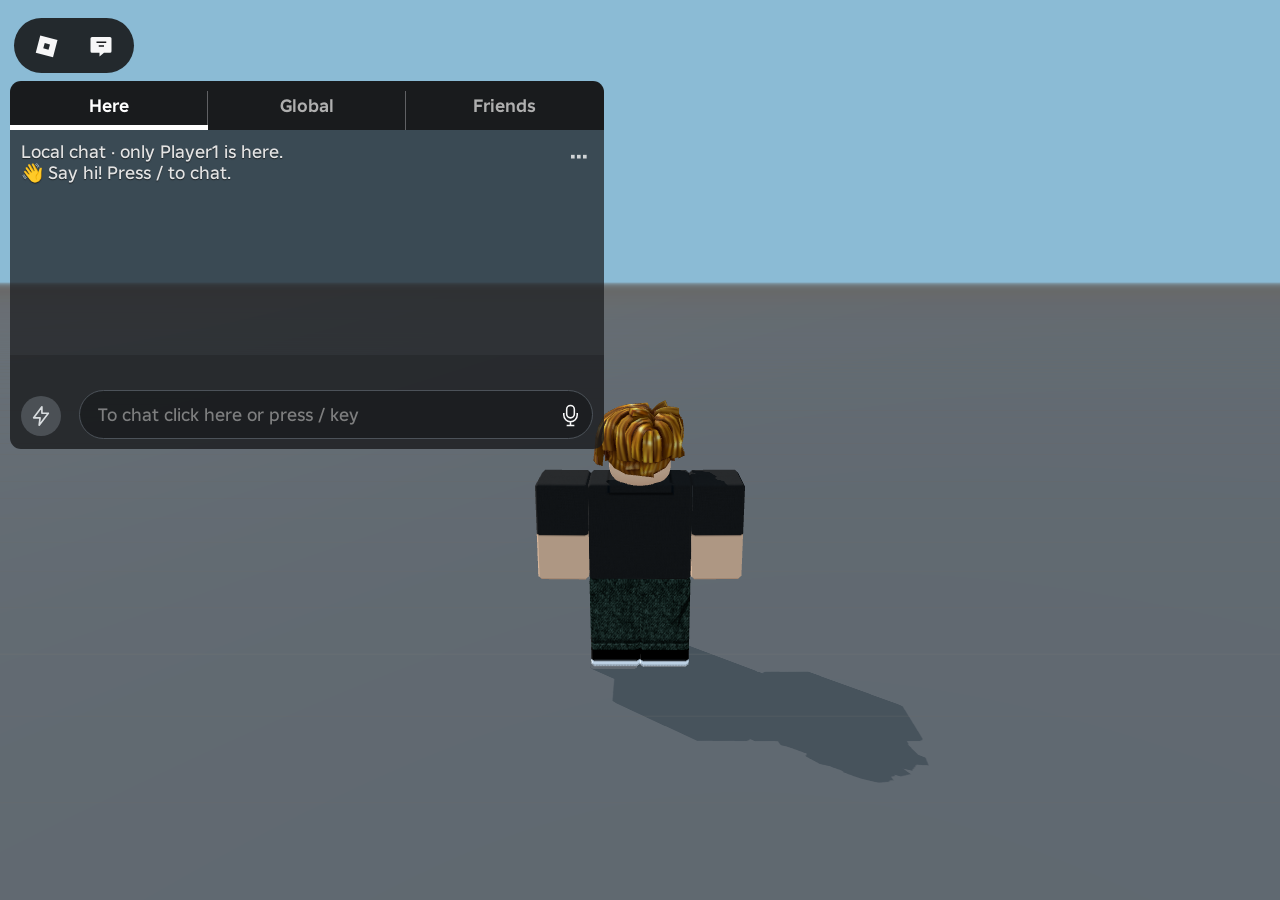
<file: index.html>
<!doctype html>
<html lang="en"><head><meta charset="utf-8"><meta name="viewport" content="width=device-width,initial-scale=1"><title>Rooblox · Player1</title><link rel="stylesheet" href="./ui.css"><script type="importmap">{"imports":{"three":"./vendor/three.module.js","three/addons/":"./vendor/addons/"}}</script></head><body>
<nav class="topbar" aria-label="Game controls"><button id="roblox-menu" aria-label="Open Roblox menu" aria-expanded="false"><svg viewBox="0 0 32 32" aria-hidden="true"><path fill="currentColor" fill-rule="evenodd" d="M7 2 30 8 24 31 1 25ZM13 12 11 19 18 21 20 14Z"/></svg></button><button id="chat-toggle" aria-label="Toggle chat" aria-expanded="true"><svg viewBox="0 0 32 32" aria-hidden="true"><path fill="currentColor" d="M4 4h24a2 2 0 0 1 2 2v17a2 2 0 0 1-2 2h-8l-6 5v-5H4a2 2 0 0 1-2-2V6a2 2 0 0 1 2-2Z"/><path stroke="#191b1d" stroke-width="2" d="M10 11h13M13 16h7"/></svg></button></nav>
<section id="chat-panel" aria-label="Chat" class="chat-panel"><div class="chat-tabs" role="tablist" aria-label="Chat channels"><button role="tab" aria-selected="true" id="here-tab">Here</button><button role="tab" aria-selected="false" aria-disabled="true" title="Global chat is unavailable in this local session">Global</button><button role="tab" aria-selected="false" aria-disabled="true" title="Friends chat is unavailable in this local session">Friends</button></div>
<div class="chat-body"><button id="chat-options" aria-label="Chat options" aria-expanded="false">•••</button><div id="chat-options-menu" hidden><button id="clear-chat">Clear local history</button></div><div id="messages" role="log" aria-live="polite" aria-relevant="additions text" tabindex="0"></div><button id="latest-message" hidden>↓ New messages</button></div>
<div class="chat-footer"><button class="summary-icon" disabled aria-label="Chat summaries unavailable" title="Chat summaries are not available in the local test"><svg viewBox="0 0 24 24" aria-hidden="true"><path d="m13 2-9 12h7l-1 8 10-13h-7Z" fill="none" stroke="currentColor" stroke-width="1.8" stroke-linejoin="round"/></svg></button><form id="chat-form"><input id="chat-input" aria-label="Chat message" autocomplete="off" spellcheck="false" placeholder="To chat click here or press / key" maxlength="200"><button class="mic-icon" type="button" disabled aria-label="Voice chat unavailable" title="Voice chat is not available in the local test"><svg viewBox="0 0 24 24" aria-hidden="true"><rect x="8" y="2" width="8" height="13" rx="4" fill="none" stroke="currentColor" stroke-width="1.6"/><path d="M5 10v2a7 7 0 0 0 14 0v-2M12 19v4M8 23h8" fill="none" stroke="currentColor" stroke-width="1.6"/></svg></button></form></div></section>
<div id="bubble-layer" aria-hidden="true"></div><div id="lock-cursor" hidden aria-hidden="true">⊕</div>
<div id="menu-overlay" hidden><section id="menu-dialog" role="dialog" aria-modal="true" aria-labelledby="menu-title" tabindex="-1"><header><h1 id="menu-title">Rooblox</h1><button id="menu-close" aria-label="Close menu">×</button></header><div class="menu-tabs" role="tablist"><button data-menu-tab="people" role="tab" aria-selected="true">People</button><button data-menu-tab="settings" role="tab" aria-selected="false">Settings</button><button data-menu-tab="help" role="tab" aria-selected="false">Help</button><button data-menu-tab="animations" role="tab" aria-selected="false">Animation test</button></div>
<div id="people-page" class="menu-page"><div class="player-row"><span class="player-avatar">P</span><div><strong>Player1</strong><small>@Player1</small></div><span class="you-badge">You</span></div><p class="muted">Local baseplate session</p></div>
<div id="settings-page" class="menu-page" hidden><label class="setting-row"><span>Shift Lock Switch</span><input id="allow-lock" type="checkbox" checked></label><label class="setting-row"><span>Mouse sensitivity</span><input id="sensitivity" type="range" min="0.1" max="4" step="0.1" value="1"><output id="sensitivity-value">1.0</output></label><button id="lock" aria-pressed="false">Enable shift lock</button><button id="copy">Copy settings</button><div class="stats"><span>Walk speed</span><span id="walk-speed"></span><span>Jump height setting</span><span id="jump-height"></span><span>Gravity</span><span id="gravity"></span><span>Health</span><span id="health">100 / 100</span></div></div>
<div id="help-page" class="menu-page" hidden><dl><dt>Move</dt><dd>W A S D or arrow keys</dd><dt>Jump</dt><dd>Space · hold to jump again after landing</dd><dt>Look</dt><dd>Hold right mouse and drag; swipe on touch</dd><dt>Zoom</dt><dd>Mouse wheel</dd><dt>Shift lock</dt><dd>Left or right Shift · look with the mouse</dd><dt>Chat</dt><dd>/ to type · Enter to send · Escape to stop typing</dd><dt>Emotes</dt><dd>/e wave, point, dance, dance1, dance2, dance3, laugh, cheer</dd><dt>Menu</dt><dd>Escape or the Roblox icon</dd></dl></div>
<div id="animations-page" class="menu-page" hidden><label for="animation">Default R6 animations</label><select id="animation"><option value="auto">Automatic movement</option></select><div class="row"><button id="play">Play</button><button id="stop-preview">Return to automatic</button></div><p id="state" role="status">Idle</p><p class="muted">Movement interrupts previews. Climb, sit, and tools are animation tests on this flat baseplate.</p></div>
<footer><button id="reset">Reset Character</button><button id="resume">Resume</button></footer></section></div>
<div id="reset-overlay" hidden><section role="alertdialog" aria-modal="true" aria-labelledby="reset-title"><h2 id="reset-title">Reset your character?</h2><p>You will return to the baseplate spawn.</p><div class="row"><button id="cancel-reset">Cancel</button><button id="confirm-reset">Reset</button></div></section></div>
<div id="touch"><span></span><button data-key="KeyW" aria-label="Forward">↑</button><span></span><button data-key="KeyA" aria-label="Left">←</button><button data-key="KeyS" aria-label="Backward">↓</button><button data-key="KeyD" aria-label="Right">→</button></div><button id="jump" aria-label="Jump">↑</button><div id="respawn-status" hidden role="status">Respawning…</div><div id="loading" role="status">Loading Rooblox…</div><script type="module" src="./game.js"></script></body></html>
</file>
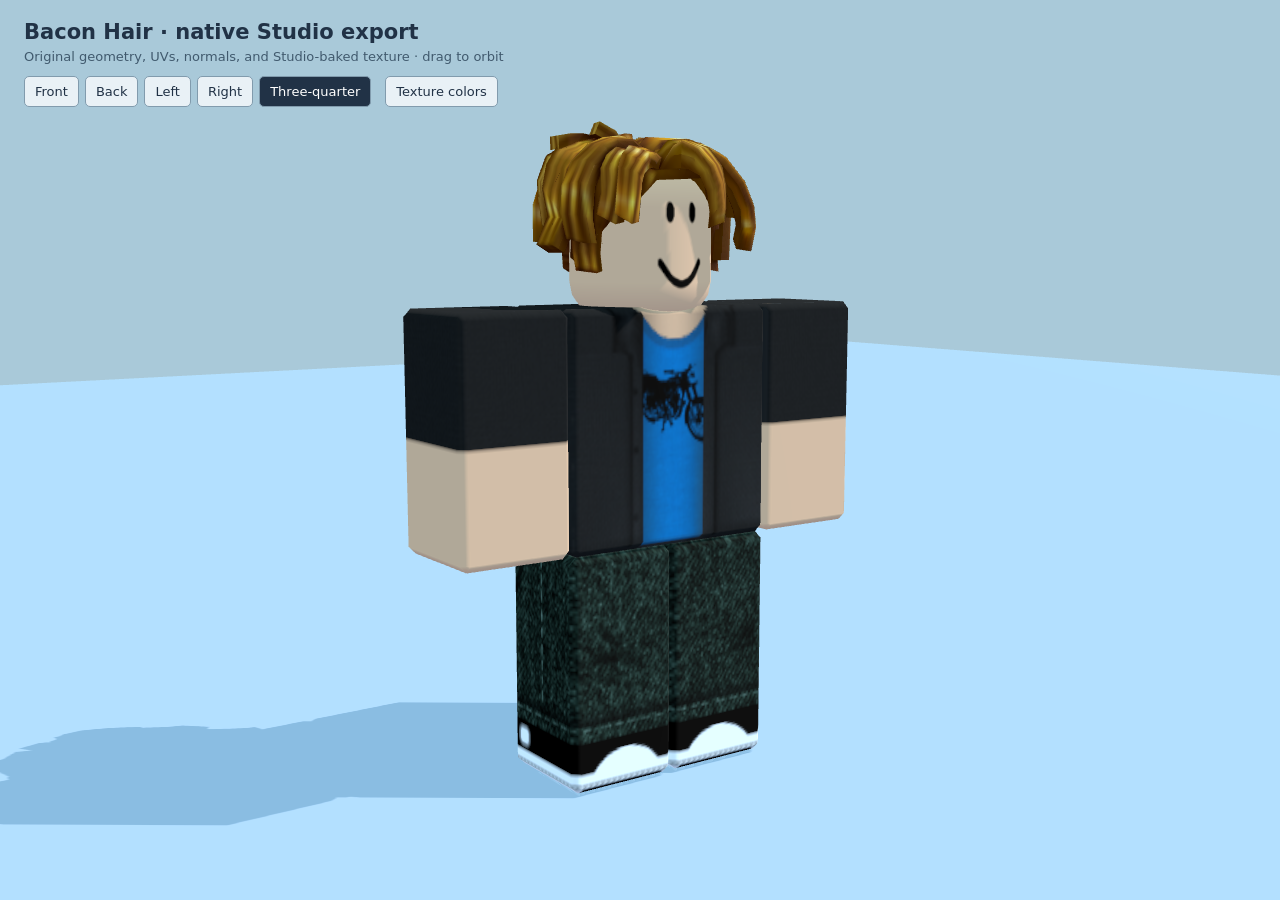
<file: viewer.html>
<!doctype html>
<html lang="en">
<head>
  <meta charset="utf-8"><meta name="viewport" content="width=device-width,initial-scale=1">
  <title>Native Studio bacon avatar</title>
  <style>
    *{box-sizing:border-box}body{margin:0;font-family:system-ui,sans-serif;background:#c9dce7;color:#213246}
    canvas{display:block;width:100vw;height:100dvh}.info{position:absolute;top:20px;left:24px;right:24px}
    h1{font-size:21px;font-weight:600;margin:0 0 4px}p{font-size:13px;margin:5px 0}.controls{display:flex;flex-wrap:wrap;gap:6px;margin-top:12px}
    button{font:inherit;font-size:13px;border:1px solid #819bad;border-radius:5px;background:#e9f1f6;color:#213246;padding:7px 10px;cursor:pointer}
    button[aria-pressed=true]{background:#213246;color:#fff}#texture-toggle{margin-left:8px}#status{color:#415a6e}
  </style>
  <script type="importmap">{"imports":{"three":"./vendor/three.module.js","three/addons/":"./vendor/addons/"}}</script>
</head>
<body>
  <div class="info"><h1>Bacon Hair · native Studio export</h1><p id="status" role="status">Loading…</p>
    <div class="controls" aria-label="Reference camera angles">
      <button data-view="front">Front</button><button data-view="back">Back</button><button data-view="left">Left</button><button data-view="right">Right</button><button data-view="three-quarter" aria-pressed="true">Three-quarter</button>
      <button id="texture-toggle" aria-pressed="false">Texture colors</button>
    </div>
  </div>
  <script type="module">
    import * as THREE from 'three';
    import { OrbitControls } from 'three/addons/controls/OrbitControls.js';
    import { loadBacon } from './load-bacon.js';
    const reference=await fetch('./assets/studio-reference.json').then(r=>r.json());
    const scene=new THREE.Scene();scene.background=new THREE.Color(0xa9c9d9);
    const camera=new THREE.PerspectiveCamera(35,innerWidth/innerHeight,.1,100);
    const renderer=new THREE.WebGLRenderer({antialias:true,alpha:true});renderer.setPixelRatio(Math.min(devicePixelRatio,3));renderer.setSize(innerWidth,innerHeight);
    renderer.shadowMap.enabled=true;renderer.shadowMap.type=THREE.PCFSoftShadowMap;document.body.append(renderer.domElement);
    const controls=new OrbitControls(camera,renderer.domElement);controls.enableDamping=true;controls.minDistance=5;controls.maxDistance=25;controls.maxPolarAngle=Math.PI*.49;
    const hemi=new THREE.HemisphereLight(0xa3e0ff,0x7699c4,3.5);scene.add(hemi);
    const ambient=new THREE.AmbientLight(0xffffff,.7);scene.add(ambient);
    const sun=new THREE.DirectionalLight(0xffffff,2.0);sun.position.fromArray(reference.lighting.sunDirection).multiplyScalar(30);sun.castShadow=true;
    sun.shadow.mapSize.set(2048,2048);sun.shadow.camera.left=-7;sun.shadow.camera.right=7;sun.shadow.camera.top=8;sun.shadow.camera.bottom=-7;sun.shadow.normalBias=.015;scene.add(sun);
    const floor=new THREE.Mesh(new THREE.PlaneGeometry(80,80),new THREE.MeshStandardMaterial({color:0xaab9c7,roughness:1}));floor.rotation.x=-Math.PI/2;floor.position.y=-.02;floor.receiveShadow=true;scene.add(floor);
    function setView(name){const view=reference.views[name];camera.position.fromArray(view.position);camera.fov=view.fov;camera.updateProjectionMatrix();controls.target.fromArray(view.target);controls.update();document.querySelectorAll('[data-view]').forEach(b=>b.setAttribute('aria-pressed',String(b.dataset.view===name)));}
    document.querySelectorAll('[data-view]').forEach(b=>b.addEventListener('click',()=>setView(b.dataset.view)));setView('three-quarter');
    try{
      const bacon=await loadBacon(scene);const meshes=[];
      bacon.avatar.traverse(o=>{if(o.isMesh){meshes.push(o);o.material.map.anisotropy=renderer.capabilities.getMaxAnisotropy();o.material.map.needsUpdate=true;o.userData.litMaterial=o.material;o.userData.textureMaterial=new THREE.MeshBasicMaterial({map:o.material.map,side:o.material.side});}});
      document.getElementById('texture-toggle').addEventListener('click',()=>{const button=document.getElementById('texture-toggle');const unlit=button.getAttribute('aria-pressed')!=='true';button.setAttribute('aria-pressed',String(unlit));meshes.forEach(m=>m.material=unlit?m.userData.textureMaterial:m.userData.litMaterial);});
      document.getElementById('status').textContent='Original geometry, UVs, normals, and Studio-baked texture · drag to orbit';
      window.baconPreview={scene,camera,renderer,controls,bacon,meshes,floor,setView,reference,THREE};window.avatarReady=true;
    }catch(error){document.getElementById('status').textContent=error.message;console.error(error);}
    addEventListener('resize',()=>{camera.aspect=innerWidth/innerHeight;camera.updateProjectionMatrix();renderer.setSize(innerWidth,innerHeight);});
    renderer.setAnimationLoop(()=>{controls.update();renderer.render(scene,camera);});
  </script>
</body>
</html>
</file>
<file: ui.css>
@font-face{font-family:BuilderSans;src:url('./assets/fonts/BuilderSans-Medium.otf') format('opentype');font-weight:500;font-display:swap}@font-face{font-family:BuilderSans;src:url('./assets/fonts/BuilderSans-Bold.otf') format('opentype');font-weight:700;font-display:swap}
*{box-sizing:border-box;-webkit-tap-highlight-color:transparent}body{margin:0;overflow:hidden;background:#8bbbd5;color:#f7f7f8;font:500 18px BuilderSans,Arial,sans-serif}button,input,select{font:inherit}button{color:inherit;border:0;cursor:pointer}button:disabled,button[aria-disabled=true]{cursor:default}button:focus-visible,input:focus-visible,select:focus-visible{outline:2px solid white;outline-offset:2px}[hidden]{display:none!important}canvas{display:block;touch-action:none;width:100vw;height:100dvh}svg{display:block;width:100%;height:100%}
.topbar{position:fixed;top:18px;left:14px;width:120px;height:55px;border-radius:35px;display:flex;align-items:center;justify-content:center;background:#191b1de8;z-index:20;gap:8px}.topbar button{width:46px;height:44px;background:transparent;border-radius:50%;padding:9px}.topbar button:hover{background:#ffffff20}.topbar button:first-child{padding:10px}.topbar button:nth-child(2){padding:10px}
.chat-panel{position:fixed;left:10px;top:81px;width:min(594px,calc(100vw - 20px));height:min(368px,calc(100dvh - 176px));border-radius:11px;overflow:hidden;z-index:15;display:flex;flex-direction:column}.chat-tabs{display:flex;flex:none;height:49px;background:#191b1d}.chat-tabs button{position:relative;width:33.3333%;background:transparent;color:#afafaf;font-weight:700}.chat-tabs button:before{content:'';position:absolute;right:0;top:10px;bottom:0;width:1px;background:#606164}.chat-tabs button:last-child:before{display:none}.chat-tabs [aria-selected=true]{color:white}.chat-tabs [aria-selected=true]:after{content:'';position:absolute;height:5px;bottom:0;left:0;right:0;background:#fff}.chat-body{position:relative;flex:1;min-height:0;background:rgba(25,27,29,.7)}#messages{height:100%;overflow-y:auto;padding:11px 11px 12px;scrollbar-width:thin;scrollbar-color:#8a8d90 transparent;text-shadow:0 1px 1px #0008;line-height:21px;overflow-wrap:anywhere}#messages .message{margin:0}.message.system{color:#e3e3e3}.message .name{color:#ff8f1c}#chat-options{position:absolute;top:15px;right:13px;padding:0 3px;background:transparent;color:#d0d4d6;font-size:16px;z-index:1}#chat-options-menu{position:absolute;right:8px;top:38px;z-index:4;background:#191b1d;border-radius:8px;padding:6px;box-shadow:0 3px 14px #0005}#chat-options-menu button{background:transparent;padding:8px;font-size:14px}#latest-message{position:absolute;bottom:5px;left:50%;transform:translateX(-50%);background:#191b1d;border-radius:20px;padding:5px 12px;font-size:13px}
.chat-footer{height:94px;flex:none;display:flex;gap:18px;align-items:flex-end;padding:0 11px 10px;background:rgba(25,27,29,.8)}.summary-icon{width:40px;height:40px;flex:none;padding:9px;border-radius:50%;background:#4b5055;color:#d8dcdf;margin-bottom:3px}#chat-form{border:1px solid #4c5259;background:#191b1dbd;border-radius:26px;display:flex;align-items:center;height:49px;flex:1;min-width:0}#chat-input{padding:0 18px;min-width:0;flex:1;width:100%;color:white;background:transparent;border:0;outline:none;caret-color:white}#chat-input::placeholder{color:#b2b2b2;opacity:.65}#chat-form:focus-within{border-color:#c9cbd0}.mic-icon{width:43px;height:38px;background:transparent;padding:7px 10px;flex:none;color:#f7f7f8}.chat-tabs button[aria-disabled=true]:hover{background:#ffffff08}
#bubble-layer{position:fixed;inset:0;pointer-events:none;z-index:10}.bubble-stack{position:absolute;transform:translate(-50%,-100%);display:flex;flex-direction:column;align-items:center;gap:6px;max-width:260px}.bubble{color:#393b3d;background:#fafafae6;border-radius:14px;padding:10px 14px;font-size:20px;line-height:24px;text-align:center;position:relative;max-width:260px;overflow-wrap:anywhere;box-shadow:0 2px 4px #0002}.bubble:last-child:after{content:'';position:absolute;top:100%;left:50%;border:8px solid transparent;border-top-color:#fafafae6;margin-left:-8px}#lock-cursor{position:fixed;left:50%;top:50%;transform:translate(-50%,-50%);pointer-events:none;z-index:12;font:22px Arial;color:#fff;text-shadow:0 1px 2px #000}
#menu-overlay,#reset-overlay{position:fixed;inset:0;background:#0008;z-index:40;display:grid;place-items:center;padding:16px;backdrop-filter:blur(3px)}#menu-dialog{width:min(720px,100%);max-height:calc(100dvh - 32px);overflow:auto;background:#232527f5;border-radius:10px;box-shadow:0 12px 45px #0007}#menu-dialog>header{padding:20px 24px;display:flex;align-items:center;justify-content:space-between}#menu-dialog h1{margin:0;font-size:26px}#menu-close{font-size:28px;background:transparent;width:35px;height:35px}.menu-tabs{display:flex;border-bottom:1px solid #606368}.menu-tabs button{flex:1;font-size:16px;background:transparent;color:#b9bdc1;padding:13px 5px;border-bottom:4px solid transparent}.menu-tabs [aria-selected=true]{color:white;border-bottom-color:white}.menu-page{padding:24px;min-height:245px}.player-row{display:flex;align-items:center;gap:16px;padding:18px;border:1px solid #ffffff20;border-radius:8px}.player-avatar{display:grid;place-items:center;border-radius:50%;background:#41464d;width:48px;height:48px;font-size:25px}.player-row small{display:block;color:#b4b8be;margin-top:3px;font-size:13px}.you-badge{margin-left:auto;color:#c9cdd2}.muted{font-size:14px;line-height:21px;color:#c1c5ca}.menu-page button,#menu-dialog>footer button,#reset-overlay button{background:#3c4046;padding:10px 16px;border:1px solid #ffffff26;border-radius:7px}.menu-page button:hover,#menu-dialog>footer button:hover,#reset-overlay button:hover{background:#535860}.setting-row{display:flex;align-items:center;gap:15px;padding:15px 0;border-bottom:1px solid #ffffff14}.setting-row>span{flex:1}.setting-row input[type=checkbox]{width:22px;height:22px;accent-color:white}.setting-row input[type=range]{width:180px;accent-color:#fff}.setting-row output{width:28px;font-variant-numeric:tabular-nums}#settings-page>button{margin-top:20px}.stats{display:grid;grid-template-columns:1fr auto;gap:7px;font-size:14px;color:#c8cdd3;margin-top:24px}.stats span:nth-child(even){color:#fff}.menu-page dl{display:grid;grid-template-columns:100px 1fr;gap:12px;font-size:15px;line-height:21px}.menu-page dd{margin:0;color:#d0d3d7}.menu-page dt{font-weight:700}#menu-dialog>footer{border-top:1px solid #ffffff22;display:flex;justify-content:space-between;padding:18px 24px}#resume,#confirm-reset{background:#eceef1!important;color:#222!important}#animation{display:block;width:100%;background:#33373c;color:white;border:1px solid #ffffff35;padding:10px;border-radius:5px;margin:12px 0}.row{display:flex;gap:10px}#reset-overlay{z-index:50}#reset-overlay>section{background:#232527;border-radius:10px;padding:28px;max-width:460px}#reset-overlay h2{margin-top:0;font-size:23px}.row>button{flex:1}
#touch{display:none;position:fixed;bottom:34px;left:20px;gap:5px;grid-template-columns:repeat(3,44px);z-index:11}#touch button{height:44px;color:#fff;background:#191b1d99;border:2px solid #ffffff45;border-radius:50%;touch-action:none}#jump{position:fixed;bottom:45px;right:30px;display:none;width:70px;height:70px;border-radius:50%;color:white;background:#191b1d88;border:3px solid #ffffff8a;font:34px Arial;touch-action:none;z-index:11}#respawn-status{position:fixed;left:50%;bottom:15%;transform:translateX(-50%);background:#191b1dbb;border-radius:8px;padding:12px 22px;z-index:12}#loading{position:fixed;inset:0;background:#191b1d;display:grid;place-items:center;font-size:22px;z-index:100}
@media(pointer:coarse){#touch{display:grid}#jump{display:block}}@media(max-width:650px){.menu-tabs button{font-size:13px}.menu-page{padding:16px}.setting-row{font-size:15px;gap:8px}.setting-row input[type=range]{width:100px}#chat-input{font-size:15px;padding-left:12px}.chat-footer{gap:8px}.chat-panel{height:min(368px,calc(100dvh - 230px))}.menu-page dl{grid-template-columns:70px 1fr;gap:10px}.chat-tabs{font-size:17px}#messages{font-size:16px;line-height:20px}}@media(max-height:560px){.chat-panel{height:calc(100dvh - 140px)}.chat-footer{height:62px}.menu-page{min-height:0}.topbar{top:10px}.chat-panel{top:73px}}
</file>
